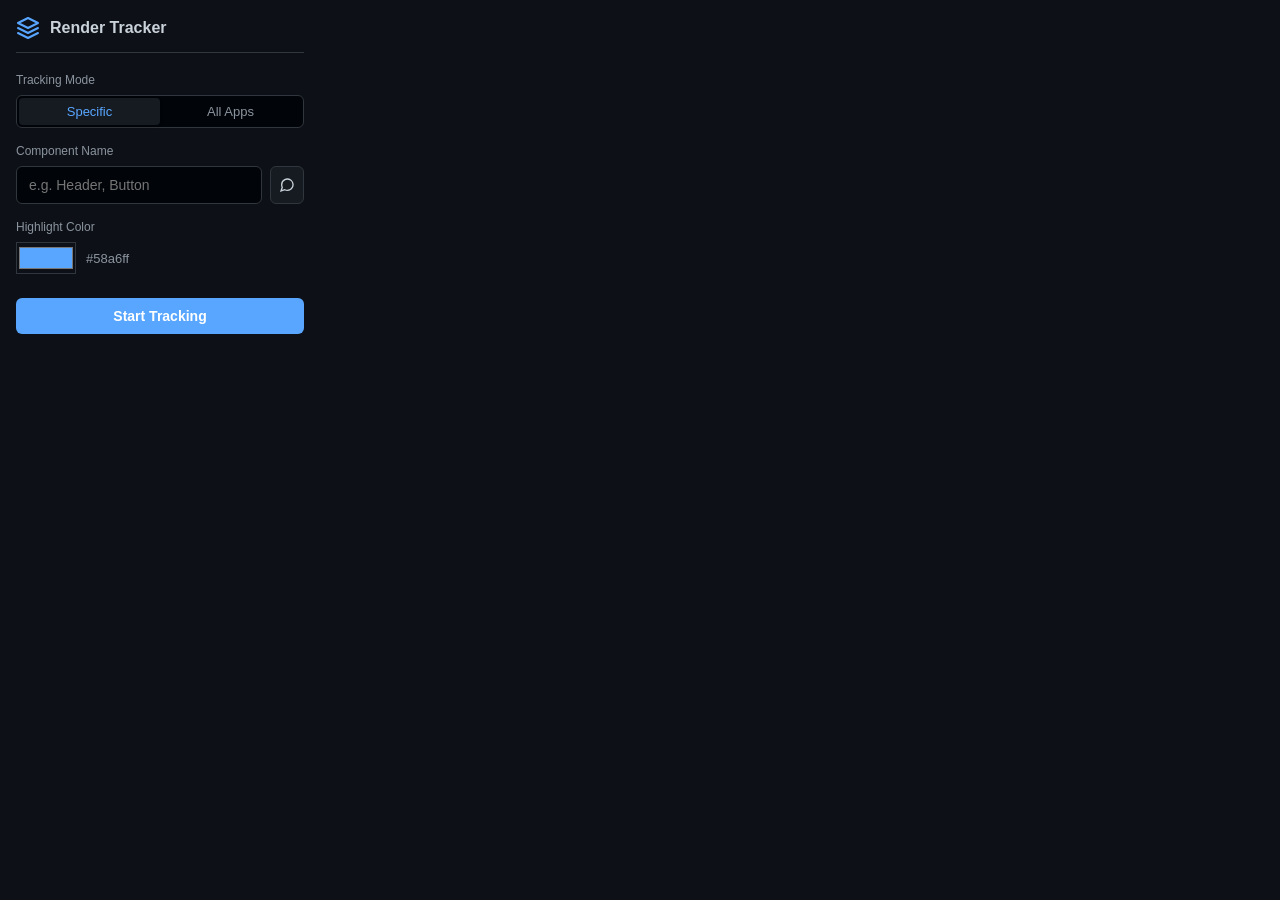
<file: popup/popup.html>
<!DOCTYPE html>
<html>
  <head>
    <link rel="stylesheet" href="popup.css" />
  </head>
  <body>
    <div class="header">
      <svg
        height="24"
        viewBox="0 0 24 24"
        width="24"
        fill="none"
        stroke="#58a6ff"
        stroke-width="2"
      >
        <path
          d="M12 2L2 7l10 5 10-5-10-5zM2 17l10 5 10-5M2 12l10 5 10-5"
          stroke-linecap="round"
          stroke-linejoin="round"
        />
      </svg>
      <h3>Render Tracker</h3>
    </div>

    <div class="control-group">
      <label class="label">Tracking Mode</label>
      <div class="mode-switch">
        <label class="mode-option">
          <input type="radio" name="trackMode" value="specific" checked />
          <span>Specific</span>
        </label>
        <label class="mode-option">
          <input type="radio" name="trackMode" value="all" />
          <span>All Apps</span>
        </label>
      </div>
    </div>

    <div class="control-group" id="nameInputGroup">
      <label class="label">Component Name</label>
      <div class="input-wrapper" style="display: flex; gap: 8px">
        <input
          type="text"
          id="componentName"
          placeholder="e.g. Header, Button"
          autocomplete="off"
        />
        <button
          id="pickBtn"
          title="Pick a component from the page"
          style="
            background: var(--card-bg);
            border: 1px solid var(--border);
            border-radius: 6px;
            padding: 0 8px;
            cursor: pointer;
            color: var(--text-primary);
            display: flex;
            align-items: center;
            justify-content: center;
          "
        >
          <svg
            width="16"
            height="16"
            viewBox="0 0 24 24"
            fill="none"
            stroke="currentColor"
            stroke-width="2"
          >
            <path
              d="M21 11.5a8.38 8.38 0 0 1-.9 3.8 8.5 8.5 0 0 1-7.6 4.7 8.38 8.38 0 0 1-3.8-.9L3 21l1.9-5.7a8.38 8.38 0 0 1-.9-3.8 8.5 8.5 0 0 1 4.7-7.6 8.38 8.38 0 0 1 3.8-.9h.5a8.48 8.48 0 0 1 8 8v.5z"
            />
          </svg>
        </button>
      </div>
    </div>

    <div class="control-group">
      <label class="label">Highlight Color</label>
      <div
        class="color-picker-wrapper"
        style="display: flex; gap: 10px; align-items: center"
      >
        <input
          type="color"
          id="highlightColor"
          value="#58a6ff"
          style="
            cursor: pointer;
            height: 32px;
            width: 60px;
            border: 1px solid #30363d;
            background: transparent;
            padding: 0;
          "
        />
        <span id="colorLabel" style="font-size: 13px; color: #8b949e"
          >#58a6ff</span
        >
      </div>
    </div>

    <button id="startBtn">Start Tracking</button>

    <script src="popup.js"></script>
  </body>
</html>
</file>
<file: popup/popup.css>
:root {
  --bg-color: #0d1117;
  --card-bg: #161b22;
  --text-primary: #c9d1d9;
  --text-secondary: #8b949e;
  --accent: #58a6ff;
  --accent-hover: #1f6feb;
  --border: #30363d;
  --input-bg: #010409;
  --success: #238636;
}

* {
  box-sizing: border-box;
  margin: 0;
  padding: 0;
}

body {
  width: 320px;
  background-color: var(--bg-color);
  color: var(--text-primary);
  font-family: -apple-system, BlinkMacSystemFont, "Segoe UI", Helvetica, Arial,
    sans-serif;
  padding: 16px;
}

.header {
  display: flex;
  align-items: center;
  gap: 10px;
  margin-bottom: 20px;
  padding-bottom: 12px;
  border-bottom: 1px solid var(--border);
}

.header h3 {
  font-size: 16px;
  font-weight: 600;
  color: var(--text-primary);
}

.control-group {
  margin-bottom: 16px;
}

.label {
  display: block;
  font-size: 12px;
  color: var(--text-secondary);
  margin-bottom: 8px;
  font-weight: 500;
}

/* Custom Radio Segmented Control */
.mode-switch {
  display: flex;
  background: var(--input-bg);
  border: 1px solid var(--border);
  border-radius: 6px;
  padding: 2px;
  margin-bottom: 16px;
}

.mode-option {
  flex: 1;
  position: relative;
}

.mode-option input {
  position: absolute;
  opacity: 0;
  cursor: pointer;
  height: 100%;
  width: 100%;
  z-index: 2;
}

.mode-option span {
  display: block;
  text-align: center;
  padding: 6px;
  font-size: 13px;
  border-radius: 4px;
  color: var(--text-secondary);
  transition: all 0.2s ease;
}

.mode-option input:checked + span {
  background: var(--card-bg);
  color: var(--accent);
  box-shadow: 0 1px 3px rgba(0, 0, 0, 0.3);
  font-weight: 500;
}

/* Input Styling */
.input-wrapper {
  position: relative;
}

input[type="text"] {
  width: 100%;
  background: var(--input-bg);
  border: 1px solid var(--border);
  color: var(--text-primary);
  padding: 10px 12px;
  border-radius: 6px;
  font-size: 14px;
  transition: border-color 0.2s;
  outline: none;
}

input[type="text"]:focus {
  border-color: var(--accent);
  box-shadow: 0 0 0 2px rgba(88, 166, 255, 0.2);
}

/* Button Styling */
button#startBtn {
  width: 100%;
  padding: 10px;
  background: var(--accent);
  color: white;
  border: none;
  border-radius: 6px;
  font-size: 14px;
  font-weight: 600;
  cursor: pointer;
  transition: background 0.2s, transform 0.1s;
  margin-top: 8px;
}

button#startBtn:hover {
  background: var(--accent-hover);
}

button#startBtn:active {
  transform: scale(0.98);
}

.footer {
  margin-top: 16px;
  text-align: center;
  font-size: 11px;
  color: var(--text-secondary);
}
</file>
